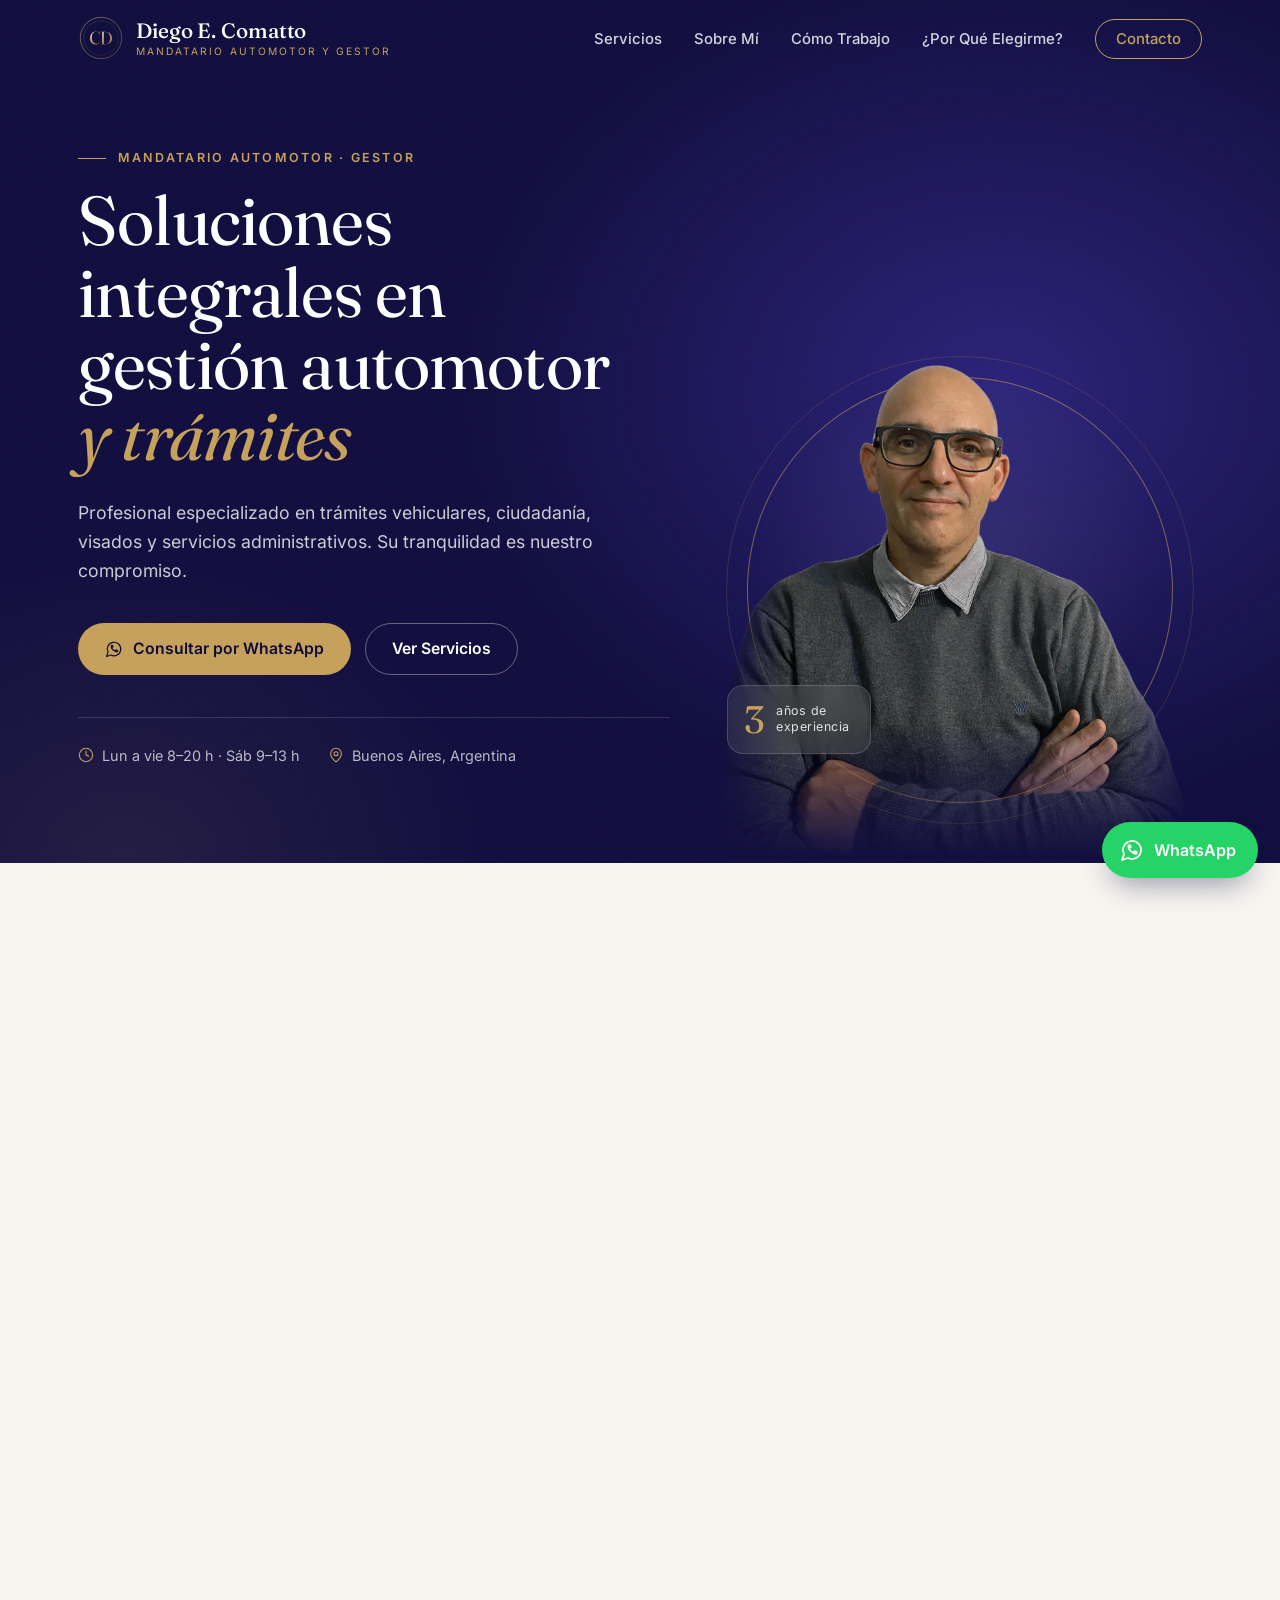
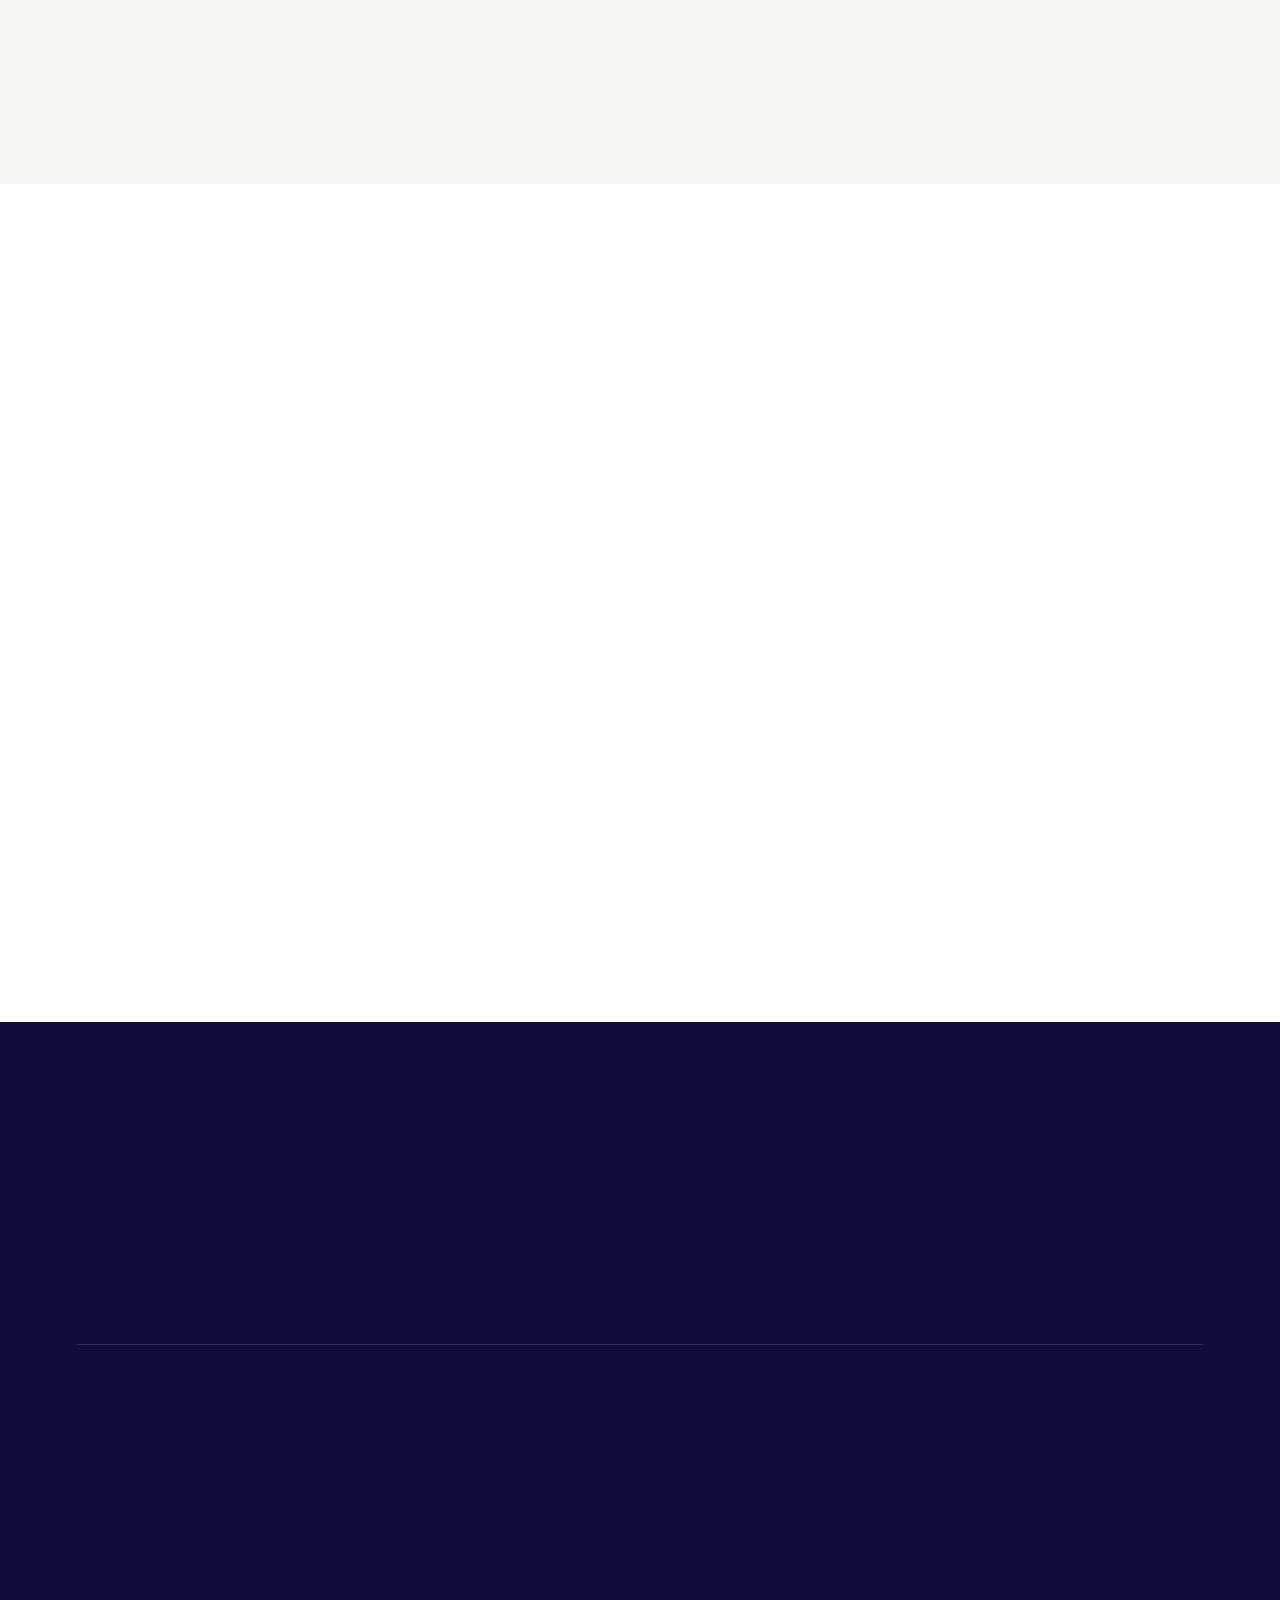
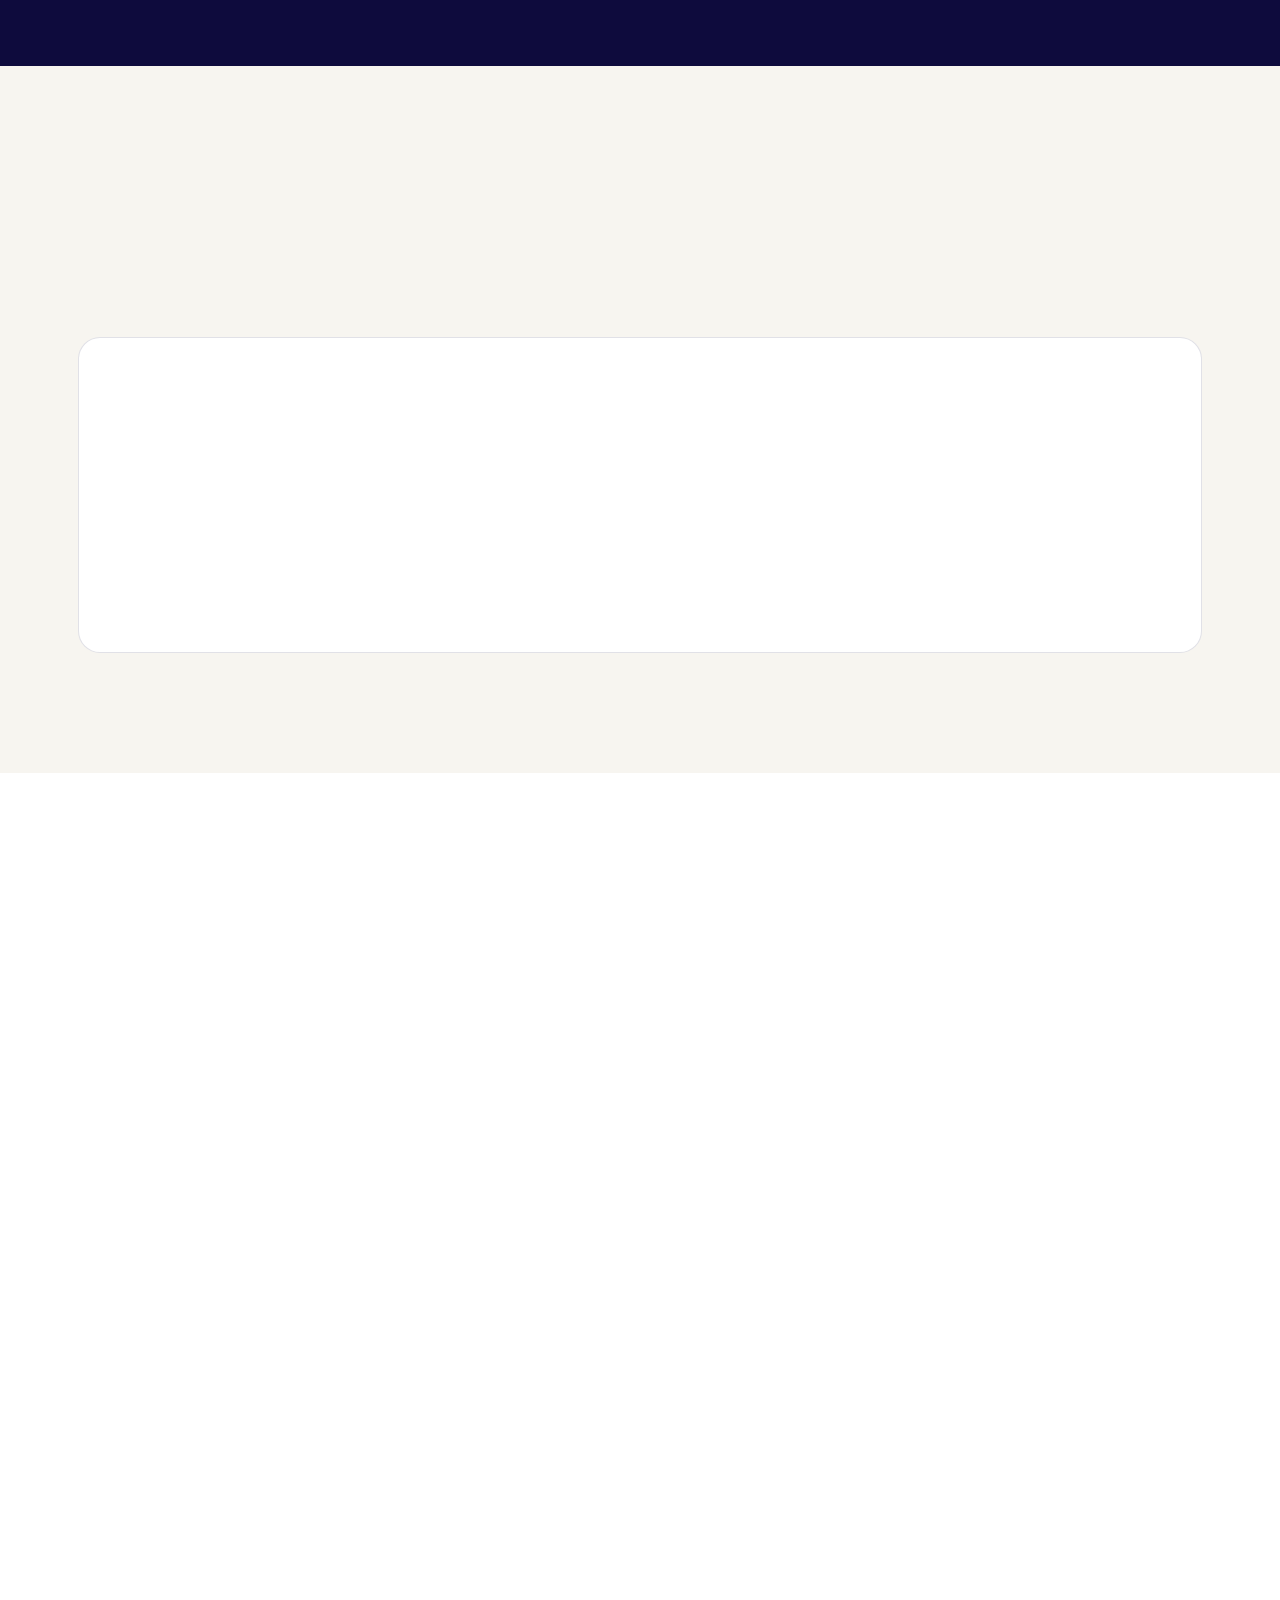
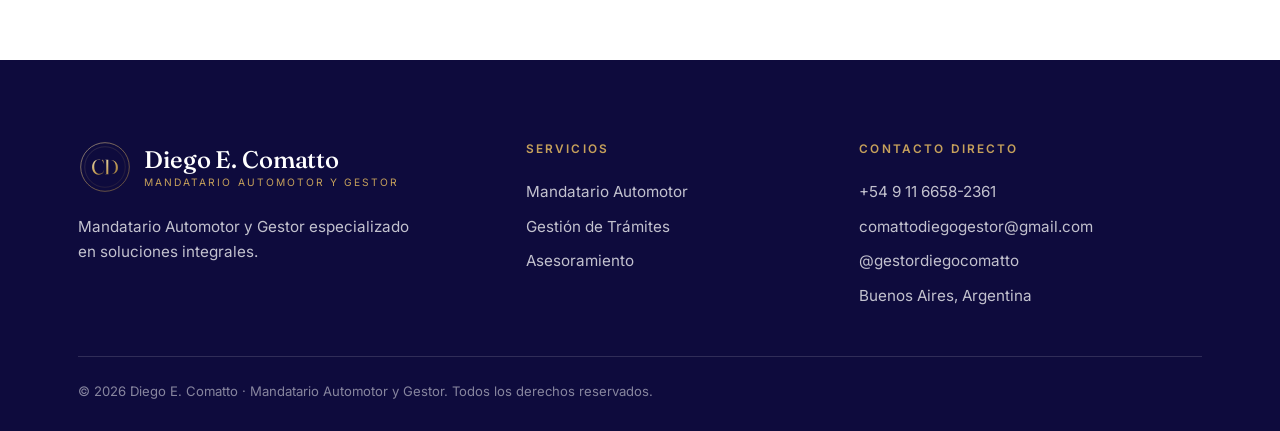
<file: index.html>
<!DOCTYPE html>
<html lang="es" class="no-js">
<head>
    <meta charset="UTF-8">
    <meta name="viewport" content="width=device-width, initial-scale=1.0">
    <title>Gestoría Comatto | Mandatario Automotor y Gestor Administrativo</title>
    <meta name="description" content="Gestoría Comatto. Mandatario automotor y gestor administrativo especializado en trámites automotor, ciudadanías, visados, apostillados y servicios administrativos en Buenos Aires.">
    <meta name="author" content="Diego E. Comatto">
    <meta name="theme-color" content="#0E0B3D">
    <meta http-equiv="Content-Security-Policy" content="default-src 'self'; script-src 'self'; style-src 'self'; img-src 'self' data:; font-src 'self'; connect-src https://formspree.io; form-action https://formspree.io; base-uri 'self'; object-src 'none'; upgrade-insecure-requests">
    <meta name="referrer" content="strict-origin-when-cross-origin">
    <meta name="format-detection" content="telephone=no">
    <link rel="canonical" href="https://gestorcomatto.com/">

    <meta property="og:title" content="Gestoría Comatto | Mandatario Automotor y Gestor Administrativo">
    <meta property="og:description" content="Soluciones integrales en gestión automotor y trámites. Profesional especializado en trámites vehiculares, ciudadanía, visados y servicios administrativos.">
    <meta property="og:type" content="website">
    <meta property="og:site_name" content="Gestoría Comatto">
    <meta property="og:locale" content="es_AR">
    <meta property="og:url" content="https://gestorcomatto.com/">
    <meta property="og:image" content="https://gestorcomatto.com/img/og-image.jpg">
    <meta property="og:image:width" content="1200">
    <meta property="og:image:height" content="630">
    <meta name="twitter:card" content="summary_large_image">

    <link rel="icon" href="/favicon.ico" sizes="48x48">
    <link rel="icon" href="favicon.svg" type="image/svg+xml">
    <link rel="icon" href="img/icon-192.png" type="image/png" sizes="192x192">
    <link rel="icon" href="favicon.png" type="image/png" sizes="48x48">
    <link rel="apple-touch-icon" href="img/apple-touch-icon.png">

    <link rel="preload" href="fonts/fraunces.woff2" as="font" type="font/woff2" crossorigin>
    <link rel="preload" href="fonts/inter.woff2" as="font" type="font/woff2" crossorigin>
    <link rel="preload" as="image" href="img/foto-diego.webp" type="image/webp">
    <link rel="stylesheet" href="gestoria.css">
</head>
<body>
    <a class="skip-link" href="#main">Saltar al contenido</a>

    <!-- Íconos (SVG inline, sin dependencias externas) -->
    <svg xmlns="http://www.w3.org/2000/svg" class="sprite" aria-hidden="true" focusable="false">
        <defs>
            <symbol id="i-car" viewBox="0 0 24 24"><path d="M19 17h2c.6 0 1-.4 1-1v-3c0-.9-.7-1.7-1.5-1.9C18.7 10.6 16 10 16 10s-1.3-1.4-2.2-2.3c-.5-.4-1.1-.7-1.8-.7H5c-.6 0-1.1.4-1.4.9l-1.4 2.9A3.7 3.7 0 0 0 2 12v4c0 .6.4 1 1 1h2"/><circle cx="7" cy="17" r="2"/><path d="M9 17h6"/><circle cx="17" cy="17" r="2"/></symbol>
            <symbol id="i-file" viewBox="0 0 24 24"><path d="M15 2H6a2 2 0 0 0-2 2v16a2 2 0 0 0 2 2h12a2 2 0 0 0 2-2V7Z"/><path d="M14 2v4a2 2 0 0 0 2 2h4"/><path d="M10 9H8"/><path d="M16 13H8"/><path d="M16 17H8"/></symbol>
            <symbol id="i-user" viewBox="0 0 24 24"><path d="M16 21v-2a4 4 0 0 0-4-4H6a4 4 0 0 0-4 4v2"/><circle cx="9" cy="7" r="4"/><path d="m16 11 2 2 4-4"/></symbol>
            <symbol id="i-shield" viewBox="0 0 24 24"><path d="M20 13c0 5-3.5 7.5-7.66 8.95a1 1 0 0 1-.67-.01C7.5 20.5 4 18 4 13V6a1 1 0 0 1 1-1c2 0 4.5-1.2 6.24-2.72a1.17 1.17 0 0 1 1.52 0C14.51 3.81 17 5 19 5a1 1 0 0 1 1 1z"/><path d="m9 12 2 2 4-4"/></symbol>
            <symbol id="i-clock" viewBox="0 0 24 24"><circle cx="12" cy="12" r="10"/><path d="M12 6v6l4 2"/></symbol>
            <symbol id="i-tag" viewBox="0 0 24 24"><path d="M12.6 2.6A2 2 0 0 0 11.2 2H4a2 2 0 0 0-2 2v7.2a2 2 0 0 0 .6 1.4l8.7 8.7a2.4 2.4 0 0 0 3.4 0l6.6-6.6a2.4 2.4 0 0 0 0-3.4z"/><circle cx="7.5" cy="7.5" r="1"/></symbol>
            <symbol id="i-chat" viewBox="0 0 24 24"><path d="M7.9 20A9 9 0 1 0 4 16.1L2 22Z"/><path d="M8.5 9.5c.3 2.2 2.8 4.7 5 5l1.3-1.3 2 .9-.4 1.6c-3.6.5-8.6-4.5-8.1-8.1l1.6-.4.9 2z"/></symbol>
            <symbol id="i-mail" viewBox="0 0 24 24"><rect width="20" height="16" x="2" y="4" rx="2"/><path d="m22 7-8.97 5.7a1.94 1.94 0 0 1-2.06 0L2 7"/></symbol>
            <symbol id="i-ig" viewBox="0 0 24 24"><rect width="20" height="20" x="2" y="2" rx="5"/><circle cx="12" cy="12" r="4"/><path d="M17.5 6.5h.01"/></symbol>
            <symbol id="i-pin" viewBox="0 0 24 24"><path d="M20 10c0 5-5.5 10.2-7.4 11.8a1 1 0 0 1-1.2 0C9.5 20.2 4 15 4 10a8 8 0 0 1 16 0"/><circle cx="12" cy="10" r="3"/></symbol>
            <symbol id="i-arrow" viewBox="0 0 24 24"><path d="M5 12h14"/><path d="m12 5 7 7-7 7"/></symbol>
            <symbol id="i-check" viewBox="0 0 24 24"><path d="M20 6 9 17l-5-5"/></symbol>
            <symbol id="i-lock" viewBox="0 0 24 24"><rect width="18" height="11" x="3" y="11" rx="2"/><path d="M7 11V7a5 5 0 0 1 10 0v4"/></symbol>
        </defs>
    </svg>

    <!-- Header -->
    <header class="header">
        <nav class="navbar" aria-label="Principal">
            <div class="nav-container">
                <a href="#inicio" class="logo">
                    <img src="img/logo/sello.svg" alt="" width="160" height="160" class="logo-seal">
                    <span class="logo-text">
                        <span class="logo-name">Diego E. Comatto</span>
                        <span class="logo-role">Mandatario Automotor y Gestor</span>
                    </span>
                </a>
                <ul class="nav-menu" id="nav-menu">
                    <li><a href="#servicios">Servicios</a></li>
                    <li><a href="#sobre-mi">Sobre Mí</a></li>
                    <li><a href="#proceso">Cómo Trabajo</a></li>
                    <li><a href="#porque-elegirme">¿Por Qué Elegirme?</a></li>
                    <li><a href="#contacto" class="nav-cta">Contacto</a></li>
                </ul>
                <button class="hamburger" aria-label="Abrir menú" aria-expanded="false" aria-controls="nav-menu" type="button">
                    <span></span><span></span><span></span>
                </button>
            </div>
        </nav>
    </header>

    <main id="main">
        <!-- Hero -->
        <section id="inicio" class="hero">
            <div class="hero-container">
                <div class="hero-content">
                    <p class="eyebrow eyebrow--light">Mandatario Automotor · Gestor</p>
                    <h1>Soluciones integrales en gestión automotor <em>y trámites</em></h1>
                    <p class="hero-lead">Profesional especializado en trámites vehiculares, ciudadanía, visados y servicios administrativos. Su tranquilidad es nuestro compromiso.</p>
                    <div class="hero-buttons">
                        <a href="https://wa.me/5491166582361?text=Hola%20Diego,%20me%20interesan%20tus%20servicios" class="btn btn-gold" target="_blank" rel="noopener noreferrer">
                            <svg class="ico" aria-hidden="true"><use href="#i-chat"/></svg>
                            Consultar por WhatsApp
                        </a>
                        <a href="#servicios" class="btn btn-ghost">Ver Servicios</a>
                    </div>
                    <ul class="hero-meta">
                        <li><svg class="ico" aria-hidden="true"><use href="#i-clock"/></svg>Lun a vie 8–20 h · Sáb 9–13 h</li>
                        <li><a href="https://maps.app.goo.gl/EcpAoSjXyspuMGnr9?g_st=aw" target="_blank" rel="noopener noreferrer"><svg class="ico" aria-hidden="true"><use href="#i-pin"/></svg>Buenos Aires, Argentina</a></li>
                    </ul>
                </div>
                <div class="hero-visual">
                    <div class="hero-ring" aria-hidden="true"></div>
                    <picture>
                        <source media="(max-width: 600px)" srcset="img/foto-diego-sm.webp">
                        <img src="img/foto-diego.webp" alt="Diego E. Comatto, mandatario automotor y gestor" class="hero-photo" width="720" height="764" fetchpriority="high">
                    </picture>
                    <div class="hero-badge">
                        <span class="hero-badge-num" data-years-since="2023-09-01">3</span>
                        <span class="hero-badge-txt">años de<br>experiencia</span>
                    </div>
                </div>
            </div>
        </section>

        <!-- Servicios -->
        <section id="servicios" class="section section--cream">
            <div class="container">
                <header class="section-head reveal">
                    <p class="eyebrow">Servicios</p>
                    <h2 class="section-title">Servicios Profesionales</h2>
                </header>
                <div class="servicios-grid">
                    <article class="servicio-card reveal">
                        <div class="card-top">
                            <svg class="card-icon" aria-hidden="true"><use href="#i-car"/></svg>
                            <span class="card-num">01</span>
                        </div>
                        <h3>Mandatario Automotor</h3>
                        <ul class="check-list">
                            <li>Trámites de vehículos y transferencias</li>
                            <li>Patentamientos y registraciones</li>
                            <li>Altas y bajas de automotores</li>
                            <li>Informes de dominio</li>
                            <li>Trámites ante DNRPA</li>
                            <li>Otros</li>
                        </ul>
                    </article>
                    <article class="servicio-card reveal">
                        <div class="card-top">
                            <svg class="card-icon" aria-hidden="true"><use href="#i-file"/></svg>
                            <span class="card-num">02</span>
                        </div>
                        <h3>Gestión de Trámites</h3>
                        <ul class="check-list">
                            <li>Ciudadanías</li>
                            <li>Visados y apostillados</li>
                            <li>Pasaportes</li>
                            <li>Trámites consulares</li>
                            <li>Visa de trabajo y turismo</li>
                            <li>Gestión de jubilaciones</li>
                            <li>Otros</li>
                        </ul>
                    </article>
                    <article class="servicio-card reveal">
                        <div class="card-top">
                            <svg class="card-icon" aria-hidden="true"><use href="#i-user"/></svg>
                            <span class="card-num">03</span>
                        </div>
                        <h3>Asesoramiento Personalizado</h3>
                        <ul class="check-list">
                            <li>Consultoría Integral</li>
                            <li>Gestión de Documentación</li>
                            <li>Representación ante organismos</li>
                            <li>Seguimiento de Expedientes</li>
                            <li>Soluciones a Medida</li>
                            <li>Otros</li>
                        </ul>
                    </article>
                </div>
            </div>
        </section>

        <!-- Sobre mí -->
        <section id="sobre-mi" class="section">
            <div class="container sobre-mi-grid">
                <div class="sobre-mi-brand reveal">
                    <img src="img/logo/logo-dark.svg" alt="Logo de Gestoría Comatto: monograma CD y firma Comatto Diego" width="600" height="600" loading="lazy">
                </div>
                <div class="sobre-mi-text reveal">
                    <p class="eyebrow">Sobre mí</p>
                    <h2 class="section-title">Diego E. Comatto</h2>
                    <p class="subtitle">Mandatario Automotor y Gestor</p>
                    <p class="presentacion-texto">
                        ¡Hola mi nombre es Diego! Como profesional quiero compartir una excelente opción para tus necesidades, brindándote un servicio integral tanto como mandatario automotor, donde puedo ayudarte con trámites de vehículos, transferencias, patentamientos y más. También soy gestor y realizo trámites de ciudadanía, visados, apostillados, visa, entre otros. Mi compromiso es ofrecerte un servicio personalizado, eficiente y transparente que garantice la completa satisfacción de mis clientes, para que puedas ahorrar tiempo y esfuerzo. ¿Necesitas ayuda? ¡No dudes en contactarme!
                    </p>
                    <dl class="stats">
                        <div class="stat">
                            <dt class="stat-label">Trámites Realizados</dt>
                            <dd class="number" data-target="50" data-suffix="+">50+</dd>
                        </div>
                        <div class="stat">
                            <dt class="stat-label">Clientes Satisfechos</dt>
                            <dd class="number" data-target="100" data-suffix="%">100%</dd>
                        </div>
                        <div class="stat">
                            <dt class="stat-label">Años de Experiencia</dt>
                            <dd class="number" data-target="3" data-years-since="2023-09-01">3</dd>
                        </div>
                    </dl>
                </div>
            </div>
        </section>

        <!-- Cómo trabajo -->
        <section id="proceso" class="section section--ink">
            <div class="container">
                <header class="section-head reveal">
                    <p class="eyebrow eyebrow--light">Cómo trabajo</p>
                    <h2 class="section-title">Un proceso simple, de principio a fin</h2>
                </header>
                <ol class="pasos">
                    <li class="paso reveal">
                        <span class="paso-num">01</span>
                        <h3>Consulta</h3>
                        <p>Se analiza el caso y se define qué documentación hace falta.</p>
                    </li>
                    <li class="paso reveal">
                        <span class="paso-num">02</span>
                        <h3>Presupuesto</h3>
                        <p>Costos y plazos claros antes de empezar, sin sorpresas.</p>
                    </li>
                    <li class="paso reveal">
                        <span class="paso-num">03</span>
                        <h3>Gestión</h3>
                        <p>Representación ante los organismos y seguimiento del expediente.</p>
                    </li>
                    <li class="paso reveal">
                        <span class="paso-num">04</span>
                        <h3>Entrega</h3>
                        <p>Trámite finalizado y documentación lista para retirar.</p>
                    </li>
                </ol>
            </div>
        </section>

        <!-- Por qué elegirme -->
        <section id="porque-elegirme" class="section section--cream">
            <div class="container">
                <header class="section-head reveal">
                    <p class="eyebrow">Diferenciales</p>
                    <h2 class="section-title">¿Por Qué Elegir Mis Servicios?</h2>
                </header>
                <div class="beneficios-grid">
                    <div class="beneficio reveal">
                        <svg class="card-icon" aria-hidden="true"><use href="#i-shield"/></svg>
                        <h3>Confianza y Seguridad</h3>
                        <p>Garantizamos total transparencia y confidencialidad en todos nuestros servicios.</p>
                    </div>
                    <div class="beneficio reveal">
                        <svg class="card-icon" aria-hidden="true"><use href="#i-clock"/></svg>
                        <h3>Eficiencia y Rapidez</h3>
                        <p>Optimizamos los tiempos de gestión para obtener resultados en el menor tiempo posible.</p>
                    </div>
                    <div class="beneficio reveal">
                        <svg class="card-icon" aria-hidden="true"><use href="#i-tag"/></svg>
                        <h3>Precios Transparentes</h3>
                        <p>Sin sorpresas ni costos ocultos. Presupuestos claros desde el primer momento.</p>
                    </div>
                    <div class="beneficio reveal">
                        <svg class="card-icon" aria-hidden="true"><use href="#i-chat"/></svg>
                        <h3>Atención Personalizada</h3>
                        <p>Asesoramiento individualizado adaptado a las necesidades específicas de cada cliente.</p>
                    </div>
                </div>
            </div>
        </section>

        <!-- Contacto -->
        <section id="contacto" class="section">
            <div class="container contacto-grid">
                <div class="contacto-info reveal">
                    <p class="eyebrow">Contacto</p>
                    <h2 class="section-title">Hablemos de su trámite</h2>
                    <p class="contacto-lead">Respuesta en menos de 24 horas. Atención personalizada y confidencialidad garantizada.</p>

                    <ul class="contacto-list">
                        <li>
                            <svg class="ico-box" aria-hidden="true"><use href="#i-chat"/></svg>
                            <div>
                                <span class="contacto-label">WhatsApp</span>
                                <a href="https://wa.me/5491166582361?text=Hola%20Diego,%20me%20interesan%20tus%20servicios" target="_blank" rel="noopener noreferrer">+54 9 11 6658-2361</a>
                            </div>
                        </li>
                        <li>
                            <svg class="ico-box" aria-hidden="true"><use href="#i-mail"/></svg>
                            <div>
                                <span class="contacto-label">Email</span>
                                <a href="mailto:comattodiegogestor@gmail.com">comattodiegogestor@gmail.com</a>
                            </div>
                        </li>
                        <li>
                            <svg class="ico-box" aria-hidden="true"><use href="#i-ig"/></svg>
                            <div>
                                <span class="contacto-label">Instagram</span>
                                <a href="https://www.instagram.com/gestordiegocomatto" target="_blank" rel="noopener noreferrer">@gestordiegocomatto</a>
                            </div>
                        </li>
                        <li>
                            <svg class="ico-box" aria-hidden="true"><use href="#i-pin"/></svg>
                            <div>
                                <span class="contacto-label">Ubicación</span>
                                <a href="https://maps.app.goo.gl/EcpAoSjXyspuMGnr9?g_st=aw" target="_blank" rel="noopener noreferrer">Buenos Aires, Argentina</a>
                            </div>
                        </li>
                        <li>
                            <svg class="ico-box" aria-hidden="true"><use href="#i-clock"/></svg>
                            <div>
                                <span class="contacto-label">Horario</span>
                                <p>Lunes a viernes de 8:00 a 20:00 hs<br>Sábados de 9:00 a 13:00 hs</p>
                            </div>
                        </li>
                    </ul>
                </div>

                <div class="contacto-form reveal">
                    <h3>Solicitar Consulta</h3>
                    <form id="formulario-contacto" action="https://formspree.io/f/xjknpjpp" method="POST" novalidate>
                        <div class="field">
                            <input type="text" id="f-nombre" name="nombre" placeholder=" " required autocomplete="name" minlength="2" maxlength="100">
                            <label for="f-nombre">Nombre completo</label>
                        </div>
                        <div class="field-row">
                            <div class="field">
                                <input type="email" id="f-email" name="email" placeholder=" " required autocomplete="email" maxlength="120">
                                <label for="f-email">Email</label>
                            </div>
                            <div class="field">
                                <input type="tel" id="f-tel" name="telefono" placeholder=" " autocomplete="tel" inputmode="tel" maxlength="30" pattern="[0-9+()\s\-]{6,30}">
                                <label for="f-tel">Teléfono</label>
                            </div>
                        </div>
                        <div class="field field--select">
                            <select id="f-servicio" name="servicio" required>
                                <option value="" disabled selected hidden></option>
                                <option value="automotor">Mandatario Automotor</option>
                                <option value="tramites">Gestión de Trámites</option>
                                <option value="ciudadania">Ciudadanía</option>
                                <option value="asesoramiento">Asesoramiento</option>
                            </select>
                            <label for="f-servicio">Tipo de servicio</label>
                        </div>
                        <div class="field">
                            <textarea id="f-mensaje" name="mensaje" placeholder=" " rows="5" required minlength="10" maxlength="2000"></textarea>
                            <label for="f-mensaje">Mensaje</label>
                        </div>

                        <input type="hidden" name="_subject" value="Nueva Consulta - Diego E. Comatto">
                        <input type="text" name="_gotcha" class="hidden-field" tabindex="-1" autocomplete="off" aria-hidden="true">

                        <button type="submit" class="btn btn-primary btn-block">
                            Enviar Mensaje
                            <svg class="ico" aria-hidden="true"><use href="#i-arrow"/></svg>
                        </button>
                        <p class="form-nota">
                            <svg class="ico" aria-hidden="true"><use href="#i-lock"/></svg>
                            Sus datos están protegidos y solo se usarán para responder su consulta.
                        </p>
                    </form>
                </div>
            </div>
        </section>
    </main>

    <!-- Footer -->
    <footer class="footer">
        <div class="container">
            <div class="footer-grid">
                <div class="footer-brand">
                    <a href="#inicio" class="logo">
                        <img src="img/logo/sello.svg" alt="" width="160" height="160" class="logo-seal" loading="lazy">
                    <span class="logo-text">
                        <span class="logo-name">Diego E. Comatto</span>
                        <span class="logo-role">Mandatario Automotor y Gestor</span>
                    </span>
                    </a>
                    <p>Mandatario Automotor y Gestor especializado en soluciones integrales.</p>
                </div>
                <div>
                    <h4>Servicios</h4>
                    <ul>
                        <li><a href="#servicios">Mandatario Automotor</a></li>
                        <li><a href="#servicios">Gestión de Trámites</a></li>
                        <li><a href="#servicios">Asesoramiento</a></li>
                    </ul>
                </div>
                <div>
                    <h4>Contacto Directo</h4>
                    <ul>
                        <li><a href="https://wa.me/5491166582361" target="_blank" rel="noopener noreferrer">+54 9 11 6658-2361</a></li>
                        <li><a href="mailto:comattodiegogestor@gmail.com">comattodiegogestor@gmail.com</a></li>
                        <li><a href="https://www.instagram.com/gestordiegocomatto" target="_blank" rel="noopener noreferrer">@gestordiegocomatto</a></li>
                        <li><a href="https://maps.app.goo.gl/EcpAoSjXyspuMGnr9?g_st=aw" target="_blank" rel="noopener noreferrer">Buenos Aires, Argentina</a></li>
                    </ul>
                </div>
            </div>
            <div class="footer-bottom">
                <p>&copy; <span id="current-year">2026</span> Diego E. Comatto · Mandatario Automotor y Gestor. Todos los derechos reservados.</p>
            </div>
        </div>
    </footer>

    <!-- WhatsApp flotante -->
    <a href="https://wa.me/5491166582361?text=Hola%20Diego,%20me%20interesan%20tus%20servicios" class="wa-float" target="_blank" rel="noopener noreferrer" aria-label="Escribir por WhatsApp">
        <svg aria-hidden="true"><use href="#i-chat"/></svg>
        <span>WhatsApp</span>
    </a>

    <script type="application/ld+json">
    {
      "@context": "https://schema.org",
      "@type": "WebSite",
      "name": "Gestoría Comatto",
      "alternateName": ["Diego E. Comatto", "gestorcomatto.com"],
      "url": "https://gestorcomatto.com/"
    }
    </script>

    <script type="application/ld+json">
    {
      "@context": "https://schema.org",
      "@type": "ProfessionalService",
      "name": "Gestoría Comatto",
      "url": "https://gestorcomatto.com/",
      "logo": "https://gestorcomatto.com/img/logo/monograma-512.png",
      "image": "https://gestorcomatto.com/img/og-image.jpg",
      "description": "Gestoría administrativa, mandatario automotor y ciudadanía. Trámites automotor, transferencias, ciudadanías, visados, apostillados y gestión de jubilaciones.",
      "telephone": "+5491166582361",
      "email": "comattodiegogestor@gmail.com",
      "priceRange": "$$",
      "address": {
        "@type": "PostalAddress",
        "addressLocality": "Buenos Aires",
        "addressRegion": "Buenos Aires",
        "addressCountry": "AR"
      },
      "openingHoursSpecification": [
        { "@type": "OpeningHoursSpecification", "dayOfWeek": ["Monday","Tuesday","Wednesday","Thursday","Friday"], "opens": "08:00", "closes": "20:00" },
        { "@type": "OpeningHoursSpecification", "dayOfWeek": "Saturday", "opens": "09:00", "closes": "13:00" }
      ],
      "areaServed": "Argentina",
      "sameAs": ["https://www.instagram.com/gestordiegocomatto"],
      "founder": { "@type": "Person", "name": "Diego E. Comatto" },
      "serviceType": ["Mandatario automotor", "Gestoría administrativa", "Ciudadanías", "Visados y apostillados", "Gestión de jubilaciones"]
    }
    </script>

    <script src="gestoria.js" defer></script>
</body>
</html>
</file>
<file: gestoria.css>
/* =========================================================
   Gestoría Comatto — estilos
   ========================================================= */

/* Fuentes alojadas en el propio sitio (sin dependencias de terceros) */
@font-face {
    font-family: 'Fraunces';
    font-style: normal;
    font-weight: 100 900;
    font-display: swap;
    src: url('fonts/fraunces.woff2') format('woff2');
}

@font-face {
    font-family: 'Fraunces';
    font-style: italic;
    font-weight: 100 900;
    font-display: swap;
    src: url('fonts/fraunces-italic.woff2') format('woff2');
}

@font-face {
    font-family: 'Inter';
    font-style: normal;
    font-weight: 100 900;
    font-display: swap;
    src: url('fonts/inter.woff2') format('woff2');
}

:root {
    --ink: #0e0b3d;
    --ink-2: #16125a;
    --brand: #0f0078;
    --gold: #c6a15b;
    --gold-soft: #e6d3a6;
    --gold-deep: #8f6d2f;
    --cream: #f7f5f0;
    --paper: #ffffff;
    --text: #1c1b29;
    --muted: #5d5c6e;
    --line: rgba(14, 11, 61, 0.12);
    --line-light: rgba(255, 255, 255, 0.14);
    --wa: #25d366;

    --serif: 'Fraunces', Georgia, 'Times New Roman', serif;
    --sans: 'Inter', system-ui, -apple-system, 'Segoe UI', sans-serif;

    --radius: 14px;
    --radius-lg: 22px;
    --container: 1180px;
    --header-h: 76px;
    --ease: cubic-bezier(0.22, 1, 0.36, 1);
}

*,
*::before,
*::after {
    margin: 0;
    padding: 0;
    box-sizing: border-box;
}

html {
    scroll-behavior: smooth;
    scroll-padding-top: calc(var(--header-h) + 12px);
}

body {
    font-family: var(--sans);
    font-size: 1rem;
    line-height: 1.65;
    color: var(--text);
    background: var(--paper);
    -webkit-font-smoothing: antialiased;
    text-rendering: optimizeLegibility;
}

img { max-width: 100%; display: block; }

.sprite { position: absolute; width: 0; height: 0; overflow: hidden; }

.skip-link {
    position: absolute;
    left: 16px;
    top: -60px;
    z-index: 3000;
    padding: 10px 18px;
    border-radius: 999px;
    background: var(--gold);
    color: var(--ink);
    font-weight: 600;
    text-decoration: none;
    transition: top .2s var(--ease);
}

.skip-link:focus { top: 12px; }
a { color: inherit; }
ul, ol { list-style: none; }

.container {
    max-width: var(--container);
    margin: 0 auto;
    padding: 0 28px;
}

/* ---------- Íconos ---------- */
.ico,
.card-icon,
.ico-box,
.wa-float svg {
    fill: none;
    stroke: currentColor;
    stroke-width: 1.6;
    stroke-linecap: round;
    stroke-linejoin: round;
    flex-shrink: 0;
}

.ico { width: 18px; height: 18px; }

/* ---------- Tipografía común ---------- */
.eyebrow {
    display: inline-flex;
    align-items: center;
    gap: 12px;
    font-size: 0.78rem;
    font-weight: 600;
    letter-spacing: 0.18em;
    text-transform: uppercase;
    color: var(--gold-deep);
    margin-bottom: 1rem;
}

.eyebrow::before {
    content: '';
    width: 28px;
    height: 1px;
    background: currentColor;
}

.eyebrow--light { color: var(--gold); }

.section-title {
    font-family: var(--serif);
    font-weight: 500;
    font-size: clamp(2rem, 3.6vw, 2.9rem);
    line-height: 1.1;
    letter-spacing: -0.005em;
    color: var(--ink);
    font-variation-settings: 'opsz' 48;
}

.section-head { margin-bottom: 3.5rem; max-width: 640px; }

/* ---------- Botones ---------- */
.btn {
    display: inline-flex;
    align-items: center;
    justify-content: center;
    gap: 10px;
    min-height: 52px;
    padding: 0 26px;
    border-radius: 999px;
    border: 1px solid transparent;
    font: 600 0.98rem/1 var(--sans);
    text-decoration: none;
    cursor: pointer;
    transition: background-color .3s var(--ease), color .3s var(--ease), border-color .3s var(--ease), transform .3s var(--ease);
}

.btn:active { transform: scale(0.98); }

.btn-gold { background: var(--gold); color: var(--ink); }
.btn-gold:hover { background: var(--gold-soft); }

.btn-ghost { color: #fff; border-color: rgba(255, 255, 255, 0.35); }
.btn-ghost:hover { border-color: #fff; background: rgba(255, 255, 255, 0.06); }

.btn-primary { background: var(--ink); color: #fff; }
.btn-primary:hover { background: var(--brand); }
.btn-primary .ico { transition: transform .3s var(--ease); }
.btn-primary:hover .ico { transform: translateX(4px); }

.btn-block { width: 100%; }

:focus-visible {
    outline: 2px solid var(--gold);
    outline-offset: 3px;
}

/* ---------- Header ---------- */
.header {
    position: fixed;
    inset: 0 0 auto 0;
    z-index: 1000;
    transition: background-color .35s var(--ease), box-shadow .35s var(--ease);
}

.header.is-scrolled {
    background: rgba(14, 11, 61, 0.92);
    -webkit-backdrop-filter: blur(14px);
    backdrop-filter: blur(14px);
    box-shadow: 0 1px 0 var(--line-light);
}

.nav-container {
    max-width: var(--container);
    margin: 0 auto;
    padding: 0 28px;
    height: var(--header-h);
    display: flex;
    align-items: center;
    justify-content: space-between;
    gap: 24px;
}

.logo { display: inline-flex; align-items: center; gap: 12px; text-decoration: none; color: #fff; }
.logo-seal { width: 46px; height: 46px; }
.logo-text { line-height: 1.15; }

.logo-name {
    display: block;
    font-family: var(--serif);
    font-size: 1.3rem;
    font-weight: 500;
    letter-spacing: -0.005em;
}

.logo-role {
    display: block;
    margin-top: 3px;
    font-size: 0.64rem;
    letter-spacing: 0.2em;
    text-transform: uppercase;
    color: var(--gold);
}

.nav-menu { display: flex; align-items: center; gap: 2rem; }

.nav-menu a {
    position: relative;
    color: rgba(255, 255, 255, 0.82);
    text-decoration: none;
    font-size: 0.93rem;
    font-weight: 500;
    transition: color .25s var(--ease);
}

.nav-menu a:not(.nav-cta)::after {
    content: '';
    position: absolute;
    left: 0;
    bottom: -6px;
    width: 100%;
    height: 1px;
    background: var(--gold);
    transform: scaleX(0);
    transform-origin: left;
    transition: transform .3s var(--ease);
}

.nav-menu a:hover { color: #fff; }
.nav-menu a:hover::after { transform: scaleX(1); }

.nav-cta {
    padding: 10px 20px;
    border: 1px solid var(--gold);
    border-radius: 999px;
    color: var(--gold) !important;
}

.nav-cta:hover { background: var(--gold); color: var(--ink) !important; }

.hamburger {
    display: none;
    flex-direction: column;
    justify-content: center;
    gap: 6px;
    width: 46px;
    height: 46px;
    border: 1px solid var(--line-light);
    border-radius: 12px;
    background: transparent;
    cursor: pointer;
}

.hamburger span {
    width: 20px;
    height: 1.5px;
    margin: 0 auto;
    background: #fff;
    transition: transform .3s var(--ease), opacity .3s var(--ease);
}

.hamburger.active span:nth-child(1) { transform: translateY(7.5px) rotate(45deg); }
.hamburger.active span:nth-child(2) { opacity: 0; }
.hamburger.active span:nth-child(3) { transform: translateY(-7.5px) rotate(-45deg); }

/* ---------- Hero ---------- */
.hero {
    position: relative;
    overflow: hidden;
    color: #fff;
    background:
        radial-gradient(60% 70% at 78% 45%, rgba(73, 58, 190, 0.45) 0%, rgba(14, 11, 61, 0) 70%),
        radial-gradient(40% 50% at 10% 100%, rgba(198, 161, 91, 0.10) 0%, rgba(14, 11, 61, 0) 70%),
        var(--ink);
}

.hero::after {
    /* grano sutil */
    content: '';
    position: absolute;
    inset: 0;
    pointer-events: none;
    opacity: .05;
    background-image: url("data:image/svg+xml,%3Csvg xmlns='http://www.w3.org/2000/svg' width='140' height='140'%3E%3Cfilter id='n'%3E%3CfeTurbulence type='fractalNoise' baseFrequency='.9' numOctaves='2' stitchTiles='stitch'/%3E%3C/filter%3E%3Crect width='100%25' height='100%25' filter='url(%23n)'/%3E%3C/svg%3E");
}

.hero-container {
    position: relative;
    z-index: 1;
    max-width: var(--container);
    margin: 0 auto;
    padding: calc(var(--header-h) + 64px) 28px 0;
    display: grid;
    grid-template-columns: minmax(0, 1.1fr) minmax(0, 0.9fr);
    gap: 3rem;
    align-items: end;
    min-height: min(92vh, 820px);
}

.hero-content { padding-bottom: 96px; align-self: center; }

.hero h1 {
    font-family: var(--serif);
    font-weight: 400;
    font-size: clamp(2.5rem, 5.4vw, 4.4rem);
    line-height: 1.04;
    letter-spacing: -0.012em;
    font-variation-settings: 'opsz' 72;
    margin-bottom: 1.6rem;
    text-wrap: balance;
}

.hero h1 em {
    font-style: italic;
    color: var(--gold);
}

.hero-lead {
    max-width: 52ch;
    font-size: 1.1rem;
    color: rgba(255, 255, 255, 0.78);
    margin-bottom: 2.4rem;
}

.hero-buttons { display: flex; flex-wrap: wrap; gap: 14px; margin-bottom: 2.6rem; }

.hero-meta {
    display: flex;
    flex-wrap: wrap;
    gap: 10px 28px;
    padding-top: 1.6rem;
    border-top: 1px solid var(--line-light);
    font-size: 0.9rem;
    color: rgba(255, 255, 255, 0.7);
}

.hero-meta li,
.hero-meta a { display: inline-flex; align-items: center; gap: 8px; }

.hero-meta a {
    color: inherit;
    text-decoration: none;
    background: linear-gradient(var(--gold), var(--gold)) 0 100% / 0 1px no-repeat;
    transition: color .25s var(--ease), background-size .35s var(--ease);
}

.hero-meta a:hover { color: #fff; background-size: 100% 1px; }
.hero-meta .ico { color: var(--gold); width: 16px; height: 16px; }

.hero-visual {
    position: relative;
    align-self: end;
    display: flex;
    justify-content: center;
}

.hero-ring {
    position: absolute;
    left: 50%;
    bottom: 12%;
    width: 88%;
    aspect-ratio: 1;
    transform: translateX(-50%);
    border-radius: 50%;
    border: 1px solid rgba(198, 161, 91, 0.55);
    background: radial-gradient(circle at 50% 40%, rgba(255, 255, 255, 0.08), rgba(255, 255, 255, 0) 65%);
}

.hero-ring::before {
    content: '';
    position: absolute;
    inset: -22px;
    border-radius: 50%;
    border: 1px solid rgba(198, 161, 91, 0.18);
}

.hero-photo {
    position: relative;
    width: min(100%, 470px);
    height: auto;
    -webkit-mask-image: linear-gradient(to bottom, #000 72%, transparent 99%), linear-gradient(to right, transparent 0%, #000 14%, #000 86%, transparent 100%);
    -webkit-mask-composite: source-in;
    mask-image: linear-gradient(to bottom, #000 72%, transparent 99%), linear-gradient(to right, transparent 0%, #000 14%, #000 86%, transparent 100%);
    mask-composite: intersect;
}

.hero-badge {
    position: absolute;
    left: 2%;
    bottom: 22%;
    display: flex;
    align-items: center;
    gap: 12px;
    padding: 14px 20px 14px 16px;
    border-radius: 16px;
    background: rgba(255, 255, 255, 0.08);
    border: 1px solid rgba(255, 255, 255, 0.16);
    -webkit-backdrop-filter: blur(12px);
    backdrop-filter: blur(12px);
}

.hero-badge-num {
    font-family: var(--serif);
    font-size: 2.4rem;
    line-height: 1;
    color: var(--gold);
}

.hero-badge-txt {
    font-size: 0.78rem;
    line-height: 1.3;
    letter-spacing: 0.04em;
    color: rgba(255, 255, 255, 0.85);
}

/* ---------- Secciones ---------- */
.section { padding: 120px 0; }
.section--cream { background: var(--cream); }
.section--ink { background: var(--ink); color: #fff; }
.section--ink .section-title { color: #fff; }

/* ---------- Servicios ---------- */
.servicios-grid {
    display: grid;
    grid-template-columns: repeat(3, minmax(0, 1fr));
    gap: 24px;
}

.servicio-card {
    background: var(--paper);
    border: 1px solid var(--line);
    border-radius: var(--radius-lg);
    padding: 36px 32px 30px;
    transition: border-color .35s var(--ease), box-shadow .35s var(--ease);
}

.servicio-card:hover {
    border-color: rgba(198, 161, 91, 0.6);
    box-shadow: 0 24px 48px -28px rgba(14, 11, 61, 0.25);
}

.card-top {
    display: flex;
    justify-content: space-between;
    align-items: flex-start;
    margin-bottom: 2rem;
}

.card-icon { width: 34px; height: 34px; color: var(--gold-deep); stroke-width: 1.3; }

.card-num {
    font-family: var(--serif);
    font-size: 0.95rem;
    color: var(--gold-deep);
    letter-spacing: 0.06em;
}

.servicio-card h3 {
    font-family: var(--serif);
    font-weight: 500;
    font-size: 1.55rem;
    line-height: 1.2;
    color: var(--ink);
    margin-bottom: 1.4rem;
}

.check-list li {
    position: relative;
    padding: 0.7rem 0 0.7rem 1.75rem;
    border-top: 1px solid var(--line);
    font-size: 0.97rem;
    color: var(--text);
}

.check-list li::before {
    content: '';
    position: absolute;
    left: 0;
    top: 1.05rem;
    width: 14px;
    height: 14px;
    background: var(--gold-deep);
    -webkit-mask: url("data:image/svg+xml,%3Csvg xmlns='http://www.w3.org/2000/svg' viewBox='0 0 24 24' fill='none' stroke='black' stroke-width='2.4' stroke-linecap='round' stroke-linejoin='round'%3E%3Cpath d='M20 6 9 17l-5-5'/%3E%3C/svg%3E") center / contain no-repeat;
    mask: url("data:image/svg+xml,%3Csvg xmlns='http://www.w3.org/2000/svg' viewBox='0 0 24 24' fill='none' stroke='black' stroke-width='2.4' stroke-linecap='round' stroke-linejoin='round'%3E%3Cpath d='M20 6 9 17l-5-5'/%3E%3C/svg%3E") center / contain no-repeat;
}

/* ---------- Sobre mí ---------- */
.sobre-mi-grid {
    display: grid;
    grid-template-columns: minmax(0, 0.85fr) minmax(0, 1.15fr);
    gap: 80px;
    align-items: center;
}

.sobre-mi-brand {
    position: relative;
    aspect-ratio: 5 / 6;
    border-radius: 240px 240px var(--radius-lg) var(--radius-lg);
    background:
        radial-gradient(70% 55% at 50% 40%, rgba(73, 58, 190, 0.55), rgba(14, 11, 61, 0) 70%),
        var(--ink);
    display: grid;
    place-items: center;
    overflow: hidden;
}


.sobre-mi-brand img { width: 88%; height: auto; }

.subtitle {
    margin: 0.6rem 0 1.6rem;
    font-size: 0.8rem;
    font-weight: 600;
    letter-spacing: 0.18em;
    text-transform: uppercase;
    color: var(--muted);
}

.presentacion-texto {
    max-width: 62ch;
    font-size: 1.05rem;
    line-height: 1.85;
    color: #34334a;
    margin-bottom: 2.6rem;
}

.stats {
    display: grid;
    grid-template-columns: repeat(3, minmax(0, 1fr));
    border-top: 1px solid var(--line);
    border-bottom: 1px solid var(--line);
}

.stat {
    display: flex;
    flex-direction: column-reverse;
    padding: 1.5rem 1.25rem;
}

.stat + .stat { border-left: 1px solid var(--line); }
.stat:first-child { padding-left: 0; }

.number {
    font-family: var(--serif);
    font-size: clamp(2.2rem, 3.4vw, 2.9rem);
    line-height: 1;
    color: var(--ink);
    font-variant-numeric: tabular-nums;
}

.stat-label {
    margin-top: 0.6rem;
    font-size: 0.85rem;
    color: var(--muted);
}

/* ---------- Cómo trabajo ---------- */
.pasos {
    display: grid;
    grid-template-columns: repeat(4, minmax(0, 1fr));
    counter-reset: paso;
    border-top: 1px solid var(--line-light);
}

.paso {
    position: relative;
    padding: 2.2rem 1.8rem 0 0;
}

.paso::before {
    content: '';
    position: absolute;
    top: -5px;
    left: 0;
    width: 9px;
    height: 9px;
    border-radius: 50%;
    background: var(--gold);
    box-shadow: 0 0 0 6px rgba(198, 161, 91, 0.15);
}

.paso-num {
    display: block;
    font-family: var(--serif);
    font-style: italic;
    font-size: 1rem;
    color: var(--gold);
    margin-bottom: 0.8rem;
}

.paso h3 {
    font-family: var(--serif);
    font-weight: 500;
    font-size: 1.5rem;
    margin-bottom: 0.6rem;
}

.paso p { color: rgba(255, 255, 255, 0.7); font-size: 0.97rem; max-width: 28ch; }

/* ---------- Por qué elegirme ---------- */
.beneficios-grid {
    display: grid;
    grid-template-columns: repeat(4, minmax(0, 1fr));
    gap: 0;
    border: 1px solid var(--line);
    border-radius: var(--radius-lg);
    background: var(--paper);
    overflow: hidden;
}

.beneficio { padding: 40px 30px; transition: background-color .35s var(--ease); }
.beneficio + .beneficio { border-left: 1px solid var(--line); }
.beneficio:hover { background: #fcfbf8; }

.beneficio .card-icon { margin-bottom: 1.6rem; }

.beneficio h3 {
    font-family: var(--serif);
    font-weight: 500;
    font-size: 1.3rem;
    line-height: 1.25;
    color: var(--ink);
    margin-bottom: 0.7rem;
}

.beneficio p { color: var(--muted); font-size: 0.95rem; line-height: 1.7; }

/* ---------- Contacto ---------- */
.contacto-grid {
    display: grid;
    grid-template-columns: minmax(0, 0.95fr) minmax(0, 1.05fr);
    gap: 72px;
    align-items: start;
}

.contacto-lead { margin: 1.2rem 0 2.2rem; color: var(--muted); max-width: 44ch; }

.contacto-list li {
    display: flex;
    align-items: center;
    gap: 18px;
    padding: 1.05rem 0;
    border-top: 1px solid var(--line);
}

.contacto-list li:last-child { border-bottom: 1px solid var(--line); }

.ico-box {
    width: 44px;
    height: 44px;
    padding: 11px;
    border-radius: 50%;
    border: 1px solid rgba(198, 161, 91, 0.5);
    color: var(--gold-deep);
}

.contacto-label {
    display: block;
    font-size: 0.72rem;
    font-weight: 600;
    letter-spacing: 0.16em;
    text-transform: uppercase;
    color: var(--muted);
    margin-bottom: 2px;
}

.contacto-list a,
.contacto-list p {
    color: var(--ink);
    font-weight: 500;
    text-decoration: none;
    overflow-wrap: anywhere;
}

.contacto-list a {
    background: linear-gradient(var(--gold), var(--gold)) 0 100% / 0 1px no-repeat;
    transition: background-size .35s var(--ease);
}

.contacto-list a:hover { background-size: 100% 1px; }

.contacto-form {
    background: var(--cream);
    border: 1px solid var(--line);
    border-radius: var(--radius-lg);
    padding: 40px;
}

.contacto-form h3 {
    font-family: var(--serif);
    font-weight: 500;
    font-size: 1.7rem;
    color: var(--ink);
    margin-bottom: 1.6rem;
}

.field { position: relative; margin-bottom: 14px; }
.field-row { display: grid; grid-template-columns: 1fr 1fr; gap: 14px; }

.field input,
.field select,
.field textarea {
    width: 100%;
    padding: 24px 16px 9px;
    border: 1px solid var(--line);
    border-radius: 12px;
    background: var(--paper);
    font: 400 16px/1.4 var(--sans);
    color: var(--text);
    transition: border-color .25s var(--ease), box-shadow .25s var(--ease);
    -webkit-appearance: none;
    appearance: none;
}

.field textarea { resize: vertical; min-height: 140px; }

.field input:user-invalid,
.field textarea:user-invalid {
    border-color: #b8433a;
    box-shadow: 0 0 0 4px rgba(184, 67, 58, 0.12);
}

.field--select select {
    background-image: url("data:image/svg+xml,%3Csvg xmlns='http://www.w3.org/2000/svg' viewBox='0 0 24 24' fill='none' stroke='%235d5c6e' stroke-width='2' stroke-linecap='round'%3E%3Cpath d='m6 9 6 6 6-6'/%3E%3C/svg%3E");
    background-repeat: no-repeat;
    background-position: right 16px center;
    background-size: 18px;
    cursor: pointer;
}

.field label {
    position: absolute;
    left: 17px;
    top: 17px;
    font-size: 1rem;
    color: var(--muted);
    pointer-events: none;
    transform-origin: left top;
    transition: transform .2s var(--ease), color .2s var(--ease);
}

.field input:focus,
.field select:focus,
.field textarea:focus {
    outline: none;
    border-color: var(--gold);
    box-shadow: 0 0 0 4px rgba(198, 161, 91, 0.18);
}

.field input:focus + label,
.field input:not(:placeholder-shown) + label,
.field textarea:focus + label,
.field textarea:not(:placeholder-shown) + label,
.field select:focus + label,
.field select:valid + label {
    transform: translateY(-9px) scale(0.76);
    color: var(--gold-deep);
}

.hidden-field { position: absolute; left: -9999px; width: 1px; height: 1px; opacity: 0; }

.form-nota {
    display: flex;
    align-items: center;
    gap: 8px;
    margin-top: 1rem;
    font-size: 0.85rem;
    color: var(--muted);
}

.form-nota .ico { width: 15px; height: 15px; color: var(--gold-deep); }

/* ---------- Footer ---------- */
.footer {
    background: var(--ink);
    color: rgba(255, 255, 255, 0.75);
    padding: 80px 0 28px;
    font-size: 0.95rem;
}

.footer-grid {
    display: grid;
    grid-template-columns: 1.4fr 1fr 1.2fr;
    gap: 48px;
    padding-bottom: 48px;
}

.footer-brand .logo { margin-bottom: 1.2rem; }
.footer-brand .logo-seal { width: 54px; height: 54px; }
.footer-brand .logo-name { font-size: 1.5rem; }
.footer-brand p { max-width: 34ch; }

.footer h4 {
    font-size: 0.74rem;
    font-weight: 600;
    letter-spacing: 0.18em;
    text-transform: uppercase;
    color: var(--gold);
    margin-bottom: 1.2rem;
}

.footer li + li { margin-top: 0.6rem; }
.footer a { text-decoration: none; overflow-wrap: anywhere; transition: color .25s var(--ease); }
.footer a:hover { color: #fff; }

.footer-bottom {
    padding-top: 24px;
    border-top: 1px solid var(--line-light);
    font-size: 0.82rem;
    color: rgba(255, 255, 255, 0.5);
}

/* ---------- WhatsApp flotante ---------- */
.wa-float {
    position: fixed;
    right: 22px;
    bottom: 22px;
    z-index: 900;
    display: inline-flex;
    align-items: center;
    gap: 10px;
    height: 56px;
    padding: 0 22px 0 18px;
    border-radius: 999px;
    background: var(--wa);
    color: #fff;
    font-weight: 600;
    text-decoration: none;
    box-shadow: 0 14px 30px -10px rgba(14, 11, 61, 0.45);
    transition: transform .3s var(--ease);
}

.wa-float:hover { transform: translateY(-2px); }
.wa-float {
    transition: transform .3s var(--ease), opacity .3s var(--ease), visibility .3s;
}
.wa-float.is-hidden { opacity: 0; visibility: hidden; transform: translateY(12px); }
.wa-float svg { width: 24px; height: 24px; stroke-width: 1.8; }

/* ---------- Animaciones ---------- */
.reveal {
    opacity: 0;
    transform: translateY(24px);
    transition: opacity .9s var(--ease), transform .9s var(--ease);
}

.reveal.is-visible { opacity: 1; transform: none; }

.no-js .reveal { opacity: 1; transform: none; }

@media (prefers-reduced-motion: reduce) {
    html { scroll-behavior: auto; }
    .reveal { opacity: 1; transform: none; transition: none; }
}

/* ---------- Notificaciones ---------- */
.notificacion {
    position: fixed;
    top: calc(var(--header-h) + 16px);
    right: 20px;
    z-index: 2000;
    width: min(92vw, 420px);
    display: flex;
    align-items: flex-start;
    gap: 12px;
    padding: 16px 18px;
    border-radius: 14px;
    color: #fff;
    box-shadow: 0 18px 36px rgba(0, 0, 0, 0.2);
    animation: notiIn .3s var(--ease);
}

.notificacion span { flex: 1; line-height: 1.5; }
.notificacion-success { background: #1d7a55; }
.notificacion-error { background: #b8433a; }
.notificacion-info { background: var(--ink); }

.notificacion-close {
    border: 0;
    background: transparent;
    color: inherit;
    font-size: 1.3rem;
    line-height: 1;
    cursor: pointer;
}

.notificacion.salida { animation: notiOut .3s var(--ease) forwards; }

@keyframes notiIn { from { transform: translateX(110%); opacity: 0; } }
@keyframes notiOut { to { transform: translateX(110%); opacity: 0; } }

/* =========================================================
   Responsive
   ========================================================= */
@media (max-width: 1024px) {
    .servicios-grid { grid-template-columns: 1fr 1fr; }
    .servicios-grid .servicio-card:last-child { grid-column: 1 / -1; }
    .beneficios-grid { grid-template-columns: 1fr 1fr; }
    .beneficio:nth-child(3) { border-left: 0; }
    .beneficio:nth-child(n + 3) { border-top: 1px solid var(--line); }
    .pasos { grid-template-columns: 1fr 1fr; row-gap: 2.5rem; border-top: 0; }
    .paso { border-top: 1px solid var(--line-light); }
    .sobre-mi-grid { gap: 48px; }
    .contacto-grid { gap: 48px; }
}

@media (max-width: 860px) {
    :root { --header-h: 68px; }

    .nav-menu {
        position: fixed;
        top: var(--header-h);
        left: 0;
        right: 0;
        flex-direction: column;
        align-items: stretch;
        gap: 0;
        padding: 8px 28px 28px;
        background: var(--ink);
        border-bottom: 1px solid var(--line-light);
        transform: translateY(-8px);
        opacity: 0;
        visibility: hidden;
        transition: opacity .3s var(--ease), transform .3s var(--ease), visibility .3s;
    }

    .nav-menu.active { opacity: 1; visibility: visible; transform: none; }
    .nav-menu li + li { border-top: 1px solid var(--line-light); }
    .nav-menu a { display: block; padding: 16px 0; font-size: 1.05rem; }
    .nav-menu a::after { display: none; }
    .nav-cta { margin-top: 12px; text-align: center; }
    .hamburger { display: inline-flex; }
    .header:has(.nav-menu.active) { background: var(--ink); }

    .hero-container {
        grid-template-columns: 1fr;
        min-height: 0;
        gap: 0;
        padding-top: calc(var(--header-h) + 48px);
    }

    .hero-content { padding-bottom: 48px; }
    .hero-visual { max-width: 420px; width: 100%; margin: 0 auto; }

    .section { padding: 88px 0; }
    .section-head { margin-bottom: 2.5rem; }

    .sobre-mi-grid,
    .contacto-grid { grid-template-columns: 1fr; }

    .sobre-mi-brand { max-width: 380px; width: 100%; margin: 0 auto; aspect-ratio: 1 / 1; }

    .footer-grid { grid-template-columns: 1fr 1fr; }
    .footer-brand { grid-column: 1 / -1; }
}

@media (max-width: 600px) {
    .container,
    .nav-container,
    .hero-container { padding-left: 20px; padding-right: 20px; }

    .logo { gap: 10px; }
    .logo-seal { width: 40px; height: 40px; }
    .logo-name { font-size: 1.12rem; }
    .logo-role { font-size: 0.56rem; letter-spacing: 0.16em; }

    .hero h1 { font-size: 2.45rem; }
    .hero-lead { font-size: 1.02rem; }
    .hero-buttons { flex-direction: column; }
    .hero-buttons .btn { width: 100%; }
    .hero-meta { flex-direction: column; gap: 8px; }
    .hero-badge { bottom: 18%; padding: 10px 14px 10px 12px; }
    .hero-badge-num { font-size: 1.9rem; }

    .servicios-grid,
    .beneficios-grid,
    .pasos { grid-template-columns: 1fr; }

    .servicios-grid .servicio-card:last-child { grid-column: auto; }
    .servicio-card { padding: 28px 24px 22px; }

    .beneficio + .beneficio { border-left: 0; border-top: 1px solid var(--line); }
    .beneficio { padding: 30px 24px; }

    .stats { grid-template-columns: 1fr 1fr 1fr; }
    .stat { padding: 1.2rem 0.8rem; }
    .stat-label { font-size: 0.76rem; }

    .field-row { grid-template-columns: 1fr; gap: 0; }
    .contacto-form { padding: 28px 22px; }

    .footer-grid { grid-template-columns: 1fr; gap: 36px; }

    .wa-float { right: 16px; bottom: 16px; width: 56px; padding: 0; justify-content: center; }
    .wa-float span { display: none; }

    .notificacion { right: 12px; }
}

/* ---------- Página 404 ---------- */
.page-404 {
    min-height: 100vh;
    display: grid;
    place-items: center;
    padding: 40px 20px;
    color: #fff;
    background:
        radial-gradient(60% 70% at 50% 35%, rgba(73, 58, 190, 0.45) 0%, rgba(14, 11, 61, 0) 70%),
        var(--ink);
}

.nf { max-width: 560px; text-align: center; }
.nf-mark { width: 96px; height: 96px; margin: 0 auto 2rem; border-radius: 22px; }
.nf .eyebrow::before { display: none; }

.nf h1 {
    font-family: var(--serif);
    font-weight: 400;
    font-size: clamp(2.2rem, 6vw, 3.4rem);
    line-height: 1.1;
    margin-bottom: 1rem;
}

.nf-lead { color: rgba(255, 255, 255, 0.75); margin-bottom: 2.2rem; }
.nf-actions { justify-content: center; margin-bottom: 0; }
</file>
